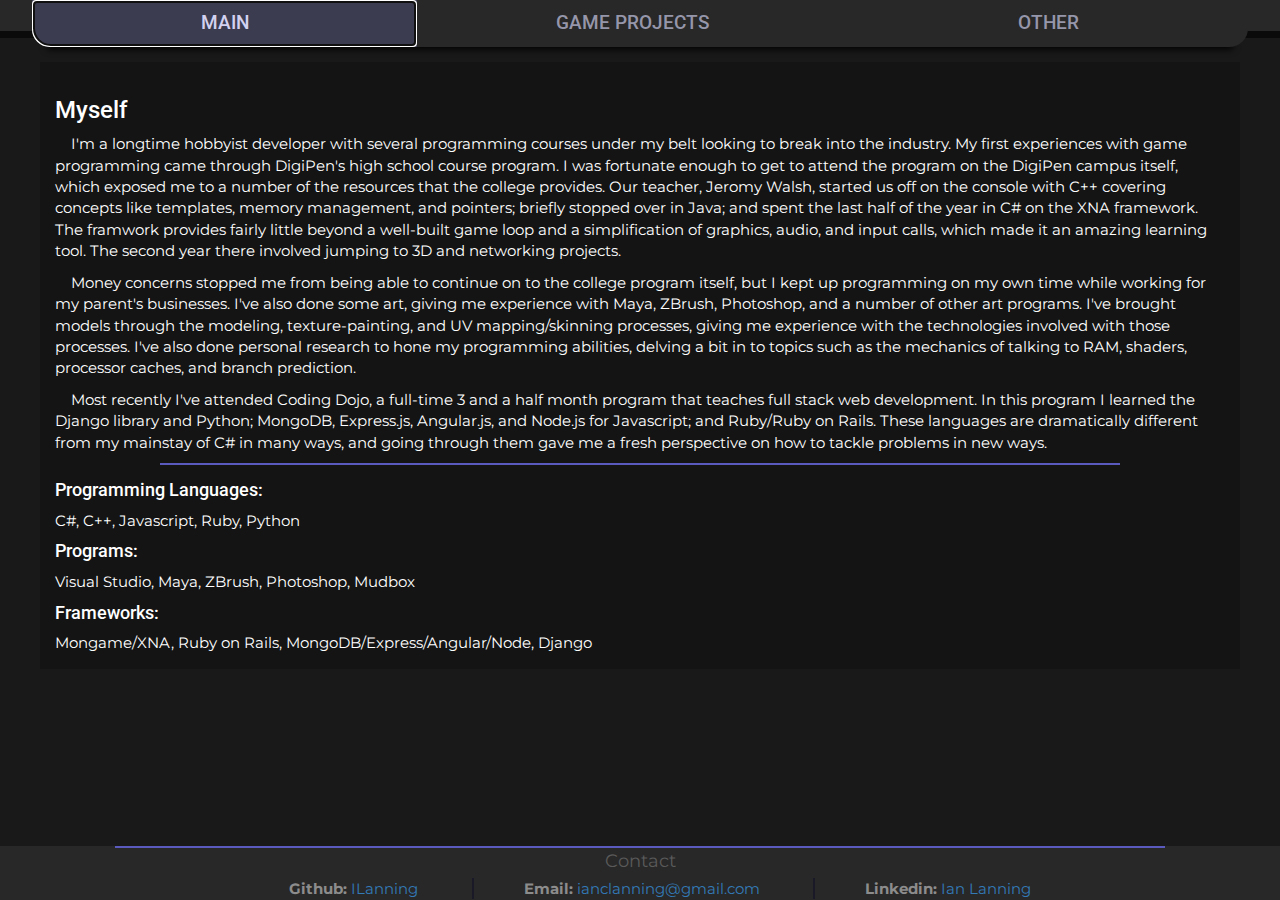
<file: index.html>
<!DOCTYPE html>
<html ng-app="portfolioApp">
    <head>
        <meta charset="utf-8">
        <title>Ian Lanning</title>
        <script src="scripts/angular.min.js"></script>
        <script src="scripts/angular-route.min.js"></script>
        <script src="scripts/angular-animate.min.js"></script>
        <script src="scripts/jquery.min.js"></script>
        <script src="scripts/bootstrap.min.js"></script>
        <script src="scripts/three.min.js"></script>
        <script src="scripts/loaders/MTLLoader.js"></script>
        <script src="scripts/loaders/OBJLoader2.js"></script>
        <link rel="stylesheet" type="text/css" href="css/bootstrap.min.css">
        <link rel="stylesheet" href="https://fonts.googleapis.com/css?family=Montserrat|Roboto"> 
        
        <script src="scripts/angular_main.js"></script>
        <script src="scripts/pagewide.js"></script>
        <link rel="stylesheet" type="text/css" href="css/portfolio.css">
    </head>
    <body>
        <div id="topNavDeco">
        </div>
        <ul class="nav nav-justified" id="topNav">
            <li role="presentation" class=active><a href="#!/" id="topNavMainLink">Main</a></li>
            <li role="presentation"><a href="#!/games">Game Projects</a></li>
            <li role="presentation"><a href="#!/other">Other</a></li>
        </ul>
        <div class="mainContainer" ng-view="">

        </div>
        <div class="footer">
            <div class="line"></div>
            <p>Contact</p>
            <ul class="footerLinks">
                <li><span>Github:</span><a href="https://github.com/ILanning"> ILanning</a></li>
                <li><span>Email:</span><a href="mailto:ianclanning@gmail.com"> ianclanning@gmail.com</a></li>
                <li><span>Linkedin:</span><a href="https://www.linkedin.com/in/ian-lanning-3b56a9b5/"> Ian Lanning</a></li>
            </ul>
        </div>
    </body>
</html>
</file>
<file: css/portfolio.css>
/* The starting CSS styles for the enter animation */
.fade.ng-enter {
  transition:0.5s linear all;
  opacity:0;
}

/* The finishing CSS styles for the enter animation */
.fade.ng-enter.ng-enter-active {
  opacity: 1;
}
html{
    position: relative;
    min-height: 100%;

  display: flex;
  flex-direction: column;
}
body{
    background-color: rgb(25,25,25);
    color: white;
    font-family: 'Montserrat', sans-serif;
    font-size: 1.5em;
    margin-bottom: 3.625em;
    min-height: 100%;
    display: flex;
    flex-direction: column;
}
select,
select option{
    color: black;
}
#threeCanvas{
    margin: 0 auto;
}
h1, h2, h3, h4, h5, h6, .nav > li > a, button{    
    font-family: 'Roboto', sans-serif;
}
input, button{
    color: black;
}
.nav > li > a{
    background-color: rgb(40,40,40);
    transition: background-color 200ms, color 200ms;
    color: rgb(150, 150, 170);
    font-size: 1.25em;
    text-transform: uppercase;
    font-weight: 500;
}
#topNav,
.nav > :last-child > a{
    border-bottom-right-radius: 1em;
}
.nav > li > a.activeTopNavButton,
.nav > li > a:focus,
.nav > li > a:hover{
    background-color: rgb(60,60,80);
    color: rgb(210, 210, 240);
}
#topNav{
    width: 95%;
    display: block;
    margin-left: auto;
    margin-right: auto;
    margin-top: -2.5em;
}
#topNavDeco{
    width: 100%;
    height: 2.5em;
    background-color: rgb(40,40,40);
    border-bottom: 0.5em solid rgb(10,10,10);
}
.bodyContainer{
    min-height: 100%;
    background-color: rgb(20,20,20);
}
.footer{
    position: absolute;
    height: 3.625em;
    width: 100%;
    bottom: 0;
    background-color: rgb(40,40,40);
    color: rgb(140,140,140);
    font-size: 1em;
}
.footer > p{
    margin: 0em 0 0.25em 0;
    width: 100%;
    color: rgb(90,90,90);
    text-align: center;
    font-size: 1.1875em;
}
.footer > ul{
    text-align: center;
    margin: 0 auto 0.125em auto;
    list-style: none;
}
.footer span{
    font-weight: bold;
}
.line{
    background-color: rgb(90,90,190);
    width: 82%;
    height: 2px;
    margin: 0 auto;
}
.verticalSpacing{
    margin-bottom: 1em;
}
.clearfix::after {
    content: "";
    clear: both;
    display: table;
}
@media (min-width: 768px){
    .bodyContainer{
        width: 80em;
        margin: 1em auto;
        padding: 1em;
    }
    .bodyContainer .carousel{
        width: 50%;
        float: right;
        margin: 0 0 1em 1em;
    }
    .carousel img{
        width: 100%;
        height: auto;
    }
    #outpost h3{
        margin-top: 0;
    }
    #topNav,
    .nav > :first-child > a{
        border-bottom-left-radius: 1em;
    }
    #topNav{        
        box-shadow: 0em 1.125em 0.5em -1em black;
    }
    #threeCanvas{        
        width: 800px;
    }
    .footer > ul > li{
        display: inline-block;
        width: auto;
        padding: 0 4%;
        border-left: solid 2px rgb(25,25,40);
    }
    .footer > ul > :first-child{
        border-left: none;
    }
}
@media (max-width: 767px){    
    img{
        width: 100%;
        height: auto;
    }
    body{
        margin-bottom: 7em; 
    }
    #topNav,
    .nav > :last-child > a{
        border-bottom-left-radius: 1em;
    }
    #topNav{        
        box-shadow: 0em 1em 0.5em -1em black;
    }
    #threeCanvas{        
        width: 100%;
    }    
    .bodyContainer{
        width: 100%;
        padding: 1em 0;
        margin: 0 auto;
    }
    .footer{
        position: absolute;
        height: 7em;
    }
    .footer > ul > li{
        position: relative;
        display: block;
        margin: 0.125em auto;
        width: 100%;
    }
}
</file>
